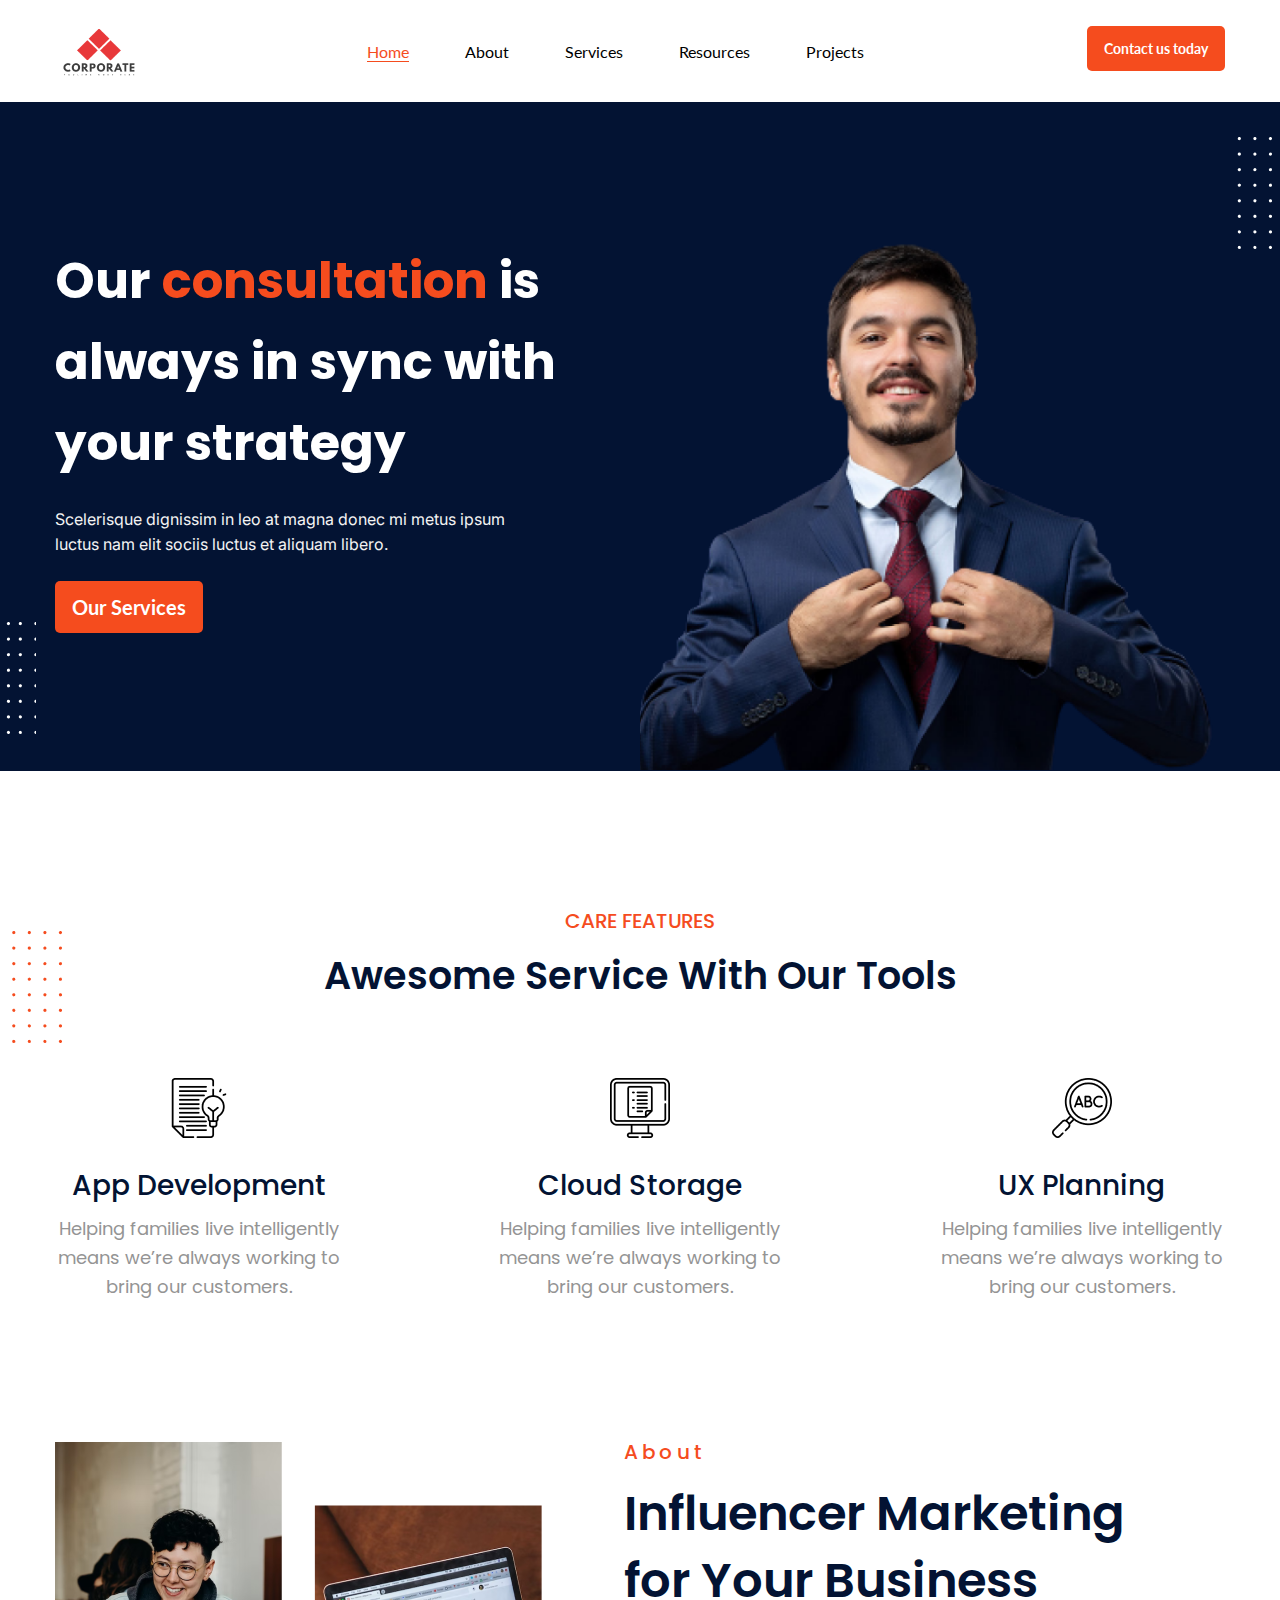
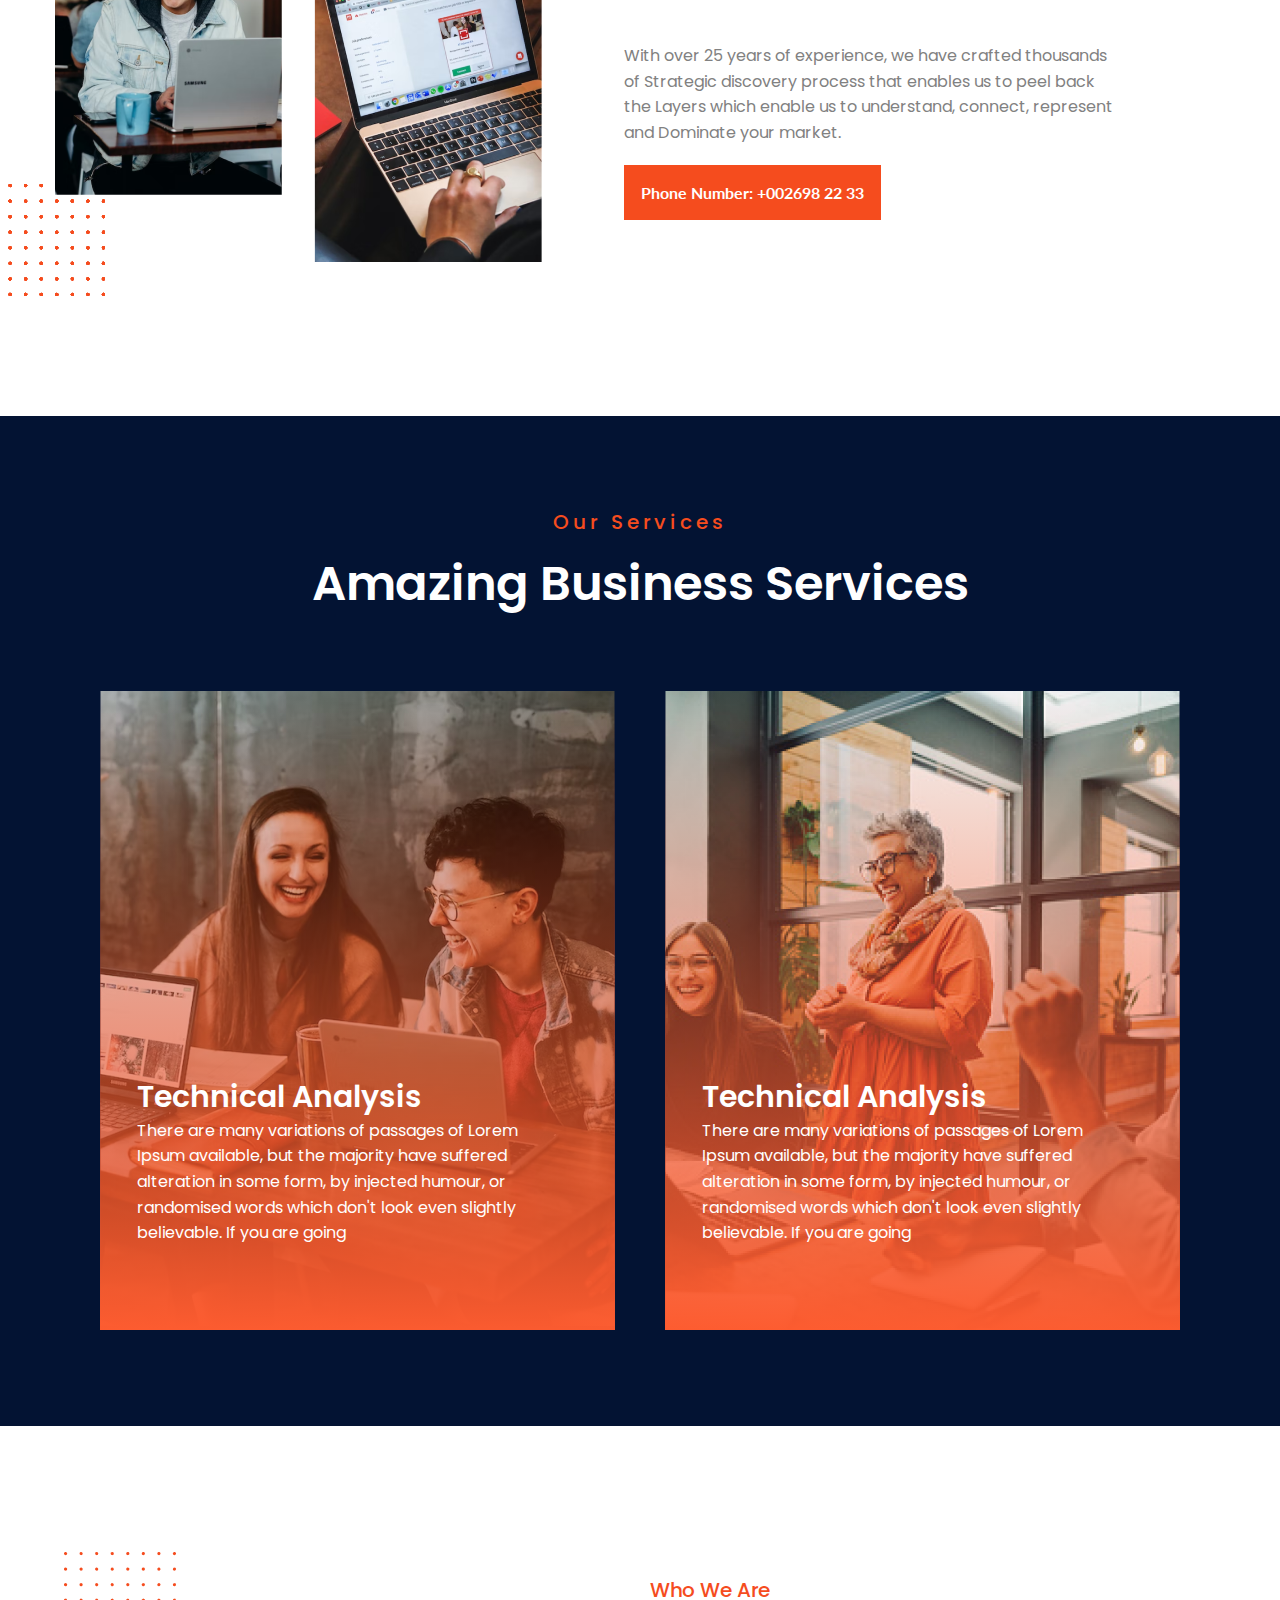
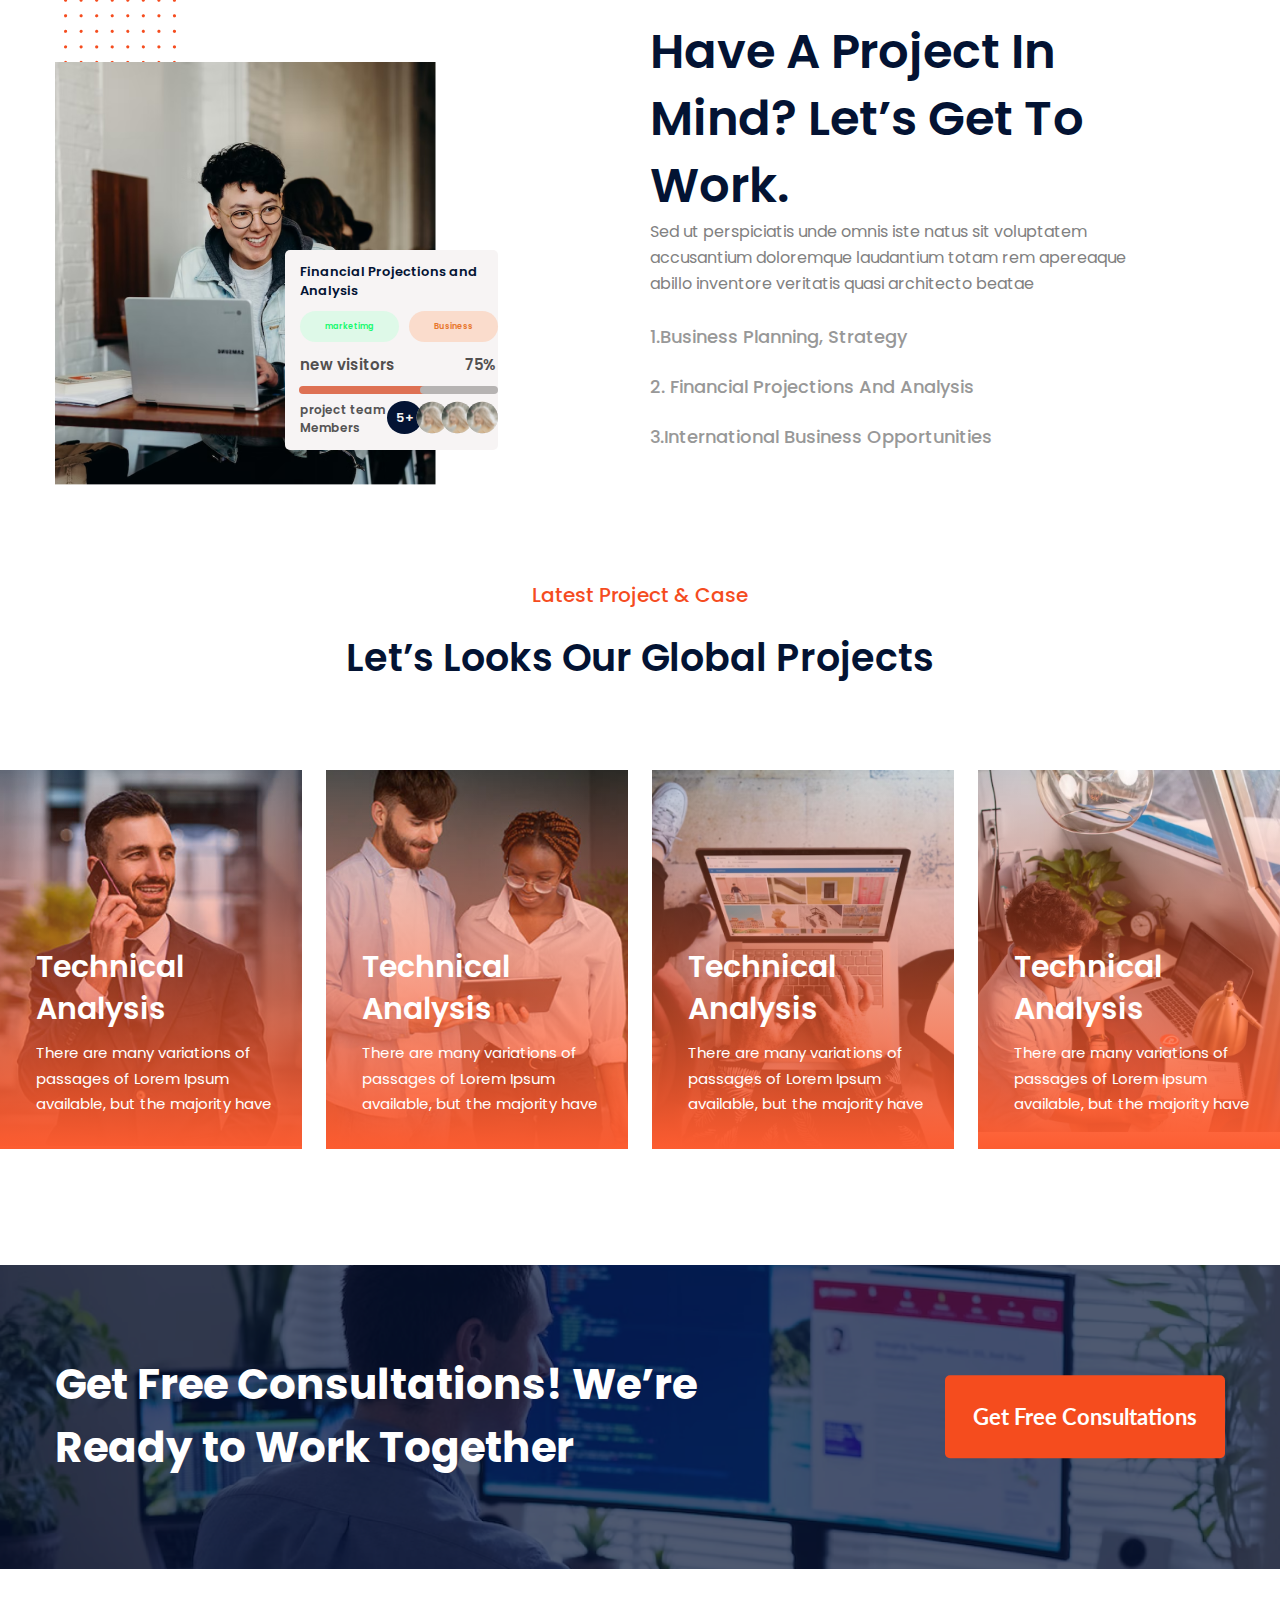
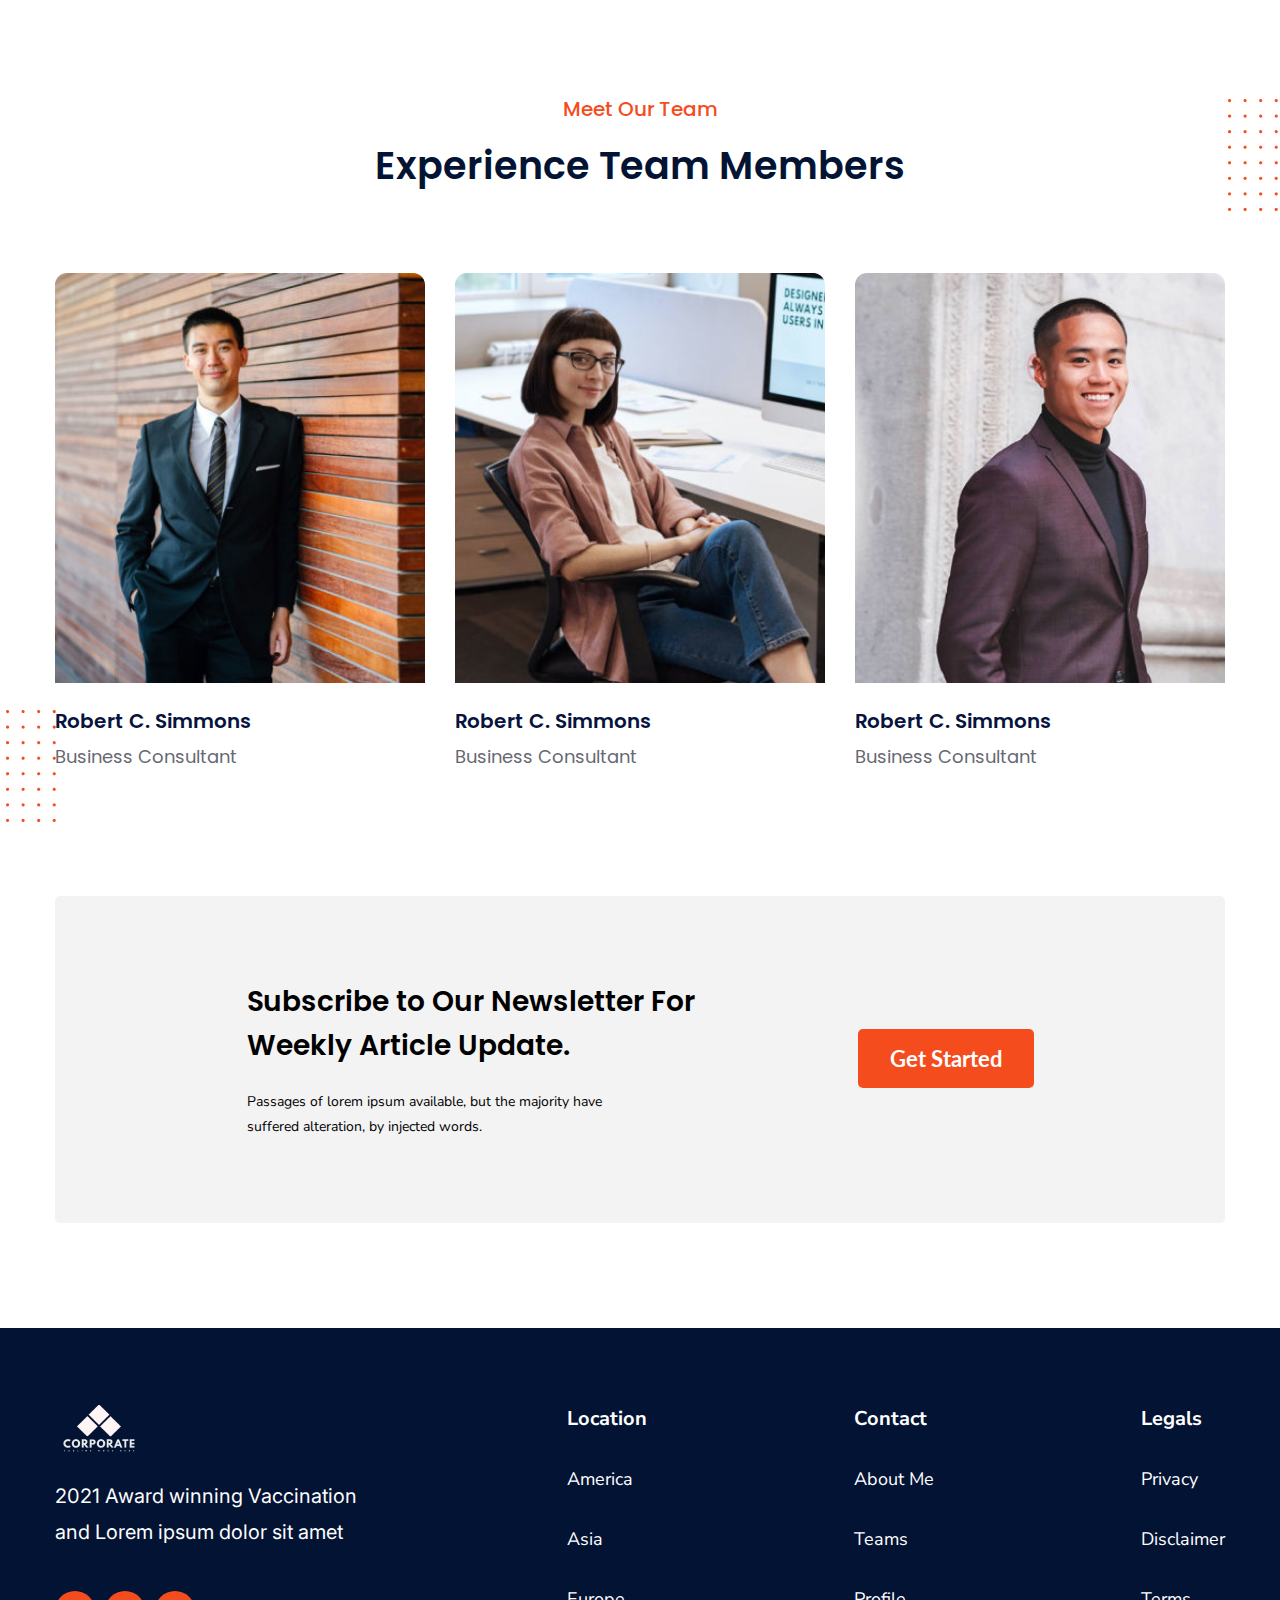
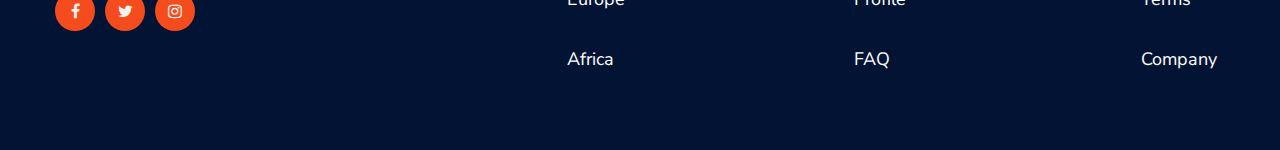
<file: index.html>
<!DOCTYPE html>
<html lang="en">

<head>
    <meta charset="UTF-8">
    <meta name="viewport" content="width=device-width, initial-scale=1.0">
    <title>we come to aspire</title>
    <link href="https://fonts.googleapis.com/css2?family=Inter:wght@400;500;600;700&family=Lato&family=Nunito+Sans:opsz,wght@6..12,300;6..12,400;6..12,700&display=swap" rel="stylesheet">

    <link rel="stylesheet" href="https://cdnjs.cloudflare.com/ajax/libs/font-awesome/4.7.0/css/font-awesome.min.css">
    <link
        href="https://fonts.googleapis.com/css2?family=Inter:wght@400;500;600&family=Poppins:ital,wght@0,400;0,500;0,700;1,600&family=Work+Sans:wght@400;500;600;700&display=swap"
        rel="stylesheet">
    <link href="https://fonts.googleapis.com/css2?family=Lato:wght@700&display=swap" rel="stylesheet">

    <link rel="stylesheet" href="css/style.css">
</head>

<body>
    <header id="header-main">
        <div class="container">
            <div class="header">
                <div class="logo">
                    <a href="#"> <img src="images/logo.png" alt=""></a>
                </div>
                <div class="menu">
                    <ul >
                        <li><a href="#" class="active">Home</a></li>
                        <li><a href="#">About</a></li>
                        <li><a href="#">Services</a></li>
                        <li><a href="#">Resources</a></li>
                        <li><a href="#">Projects</a></li>
                    </ul>
                    <button class="toggle-bar"><i class="fa fa-bars" aria-hidden="true"></i>
                    </button>
                </div>
                <div class="button">
                    <a href="#">Contact us today</a>
                </div>
            </div>
        </div>
    </header>
    <section id="banner-main">
            <div class="container">
                <div class="banner-content-main">
                    <div class="banner">
                        <div class="banner-text">
                            <h1>Our <span>consultation</span> is always in sync with your strategy</h1>
                            <p>Scelerisque dignissim in leo at magna donec mi metus ipsum luctus nam elit sociis luctus et
                                aliquam libero.</p>
                            <a href="#">Our Services</a>
                        </div>
                    </div>
                    <div class="banner-img">
                        <img src="images/banner.png">
                    </div>
                </div>
            </div>
    </section>
    <section id="care-main">
        <div class="container">
            <div class="care">
                <h6>CARE FEATURES</h6>
                <h4>Awesome Service With Our Tools</h4>
            </div>
            <div class="add">
                <div class="cloud">
                    <img src="images/image.png" alt="">
                    <h5>App Development</h5>
                    <p>Helping families live intelligently means we’re always working to bring our customers.</p>
                </div>
                <div class="cloud">
                    <img src="images/image1.png" alt="">
                    <h5>Cloud Storage</h5>
                    <p>Helping families live intelligently means we’re always working to bring our customers.</p>
                </div>
                <div class="cloud no">
                    <img src="images/image2.png" alt="">
                    <h5>UX Planning</h5>
                    <p>Helping families live intelligently means we’re always working to bring our customers.</p>
                </div>
            </div>
        </div>
    </section>
    <section id="about-main">
        <div class="container">
            <div class="about">
                <div class="about-img">
                    <img src="images/Rectangle.png" alt="">
                </div>
                <!-- <div class="layer">
                    <img src="images/Combined Shape.png" alt="">
                </div> -->
                <div class="bring">
                    <img src="images/Rectangle1.png" alt="">
                </div>
                <div class="about-text">
                    <h6>About</h6>
                    <h2>Influencer Marketing for Your Business</h2>
                    <p>With over 25 years of experience, we have crafted thousands of Strategic discovery process that
                        enables us to peel back the Layers which enable us to understand, connect, represent and
                        Dominate your market.</p>
                    <a href="#">Phone Number: +002698 22 33</a>
                </div>
            </div>
        </div>
    </section>
    <section id="Service-main">
        <div class="container">
            <div class="service">
                <h6>Our Services</h6>
                <h2>Amazing Business Services</h2>
            </div>
            <div class="ser">
                <div class="many">
                    <div class="anaysis">
                        <img src="images/Rectangle2.png" alt="">
                    </div>
                    <div class="look">
                        <h5>Technical Analysis</h5>
                        <p>There are many variations of passages of Lorem Ipsum available, but the majority have
                            suffered alteration in some form, by injected humour, or randomised words which don't look
                            even slightly believable. If you are going</p>
                    </div>

                </div>
                <div class="many">
                    <div class="anaysis">
                        <img src="images/Rectangle3.png" alt="">
                    </div>
                    <div class="look">
                        <h5>Technical Analysis</h5>
                        <p>There are many variations of passages of Lorem Ipsum available, but the majority have
                            suffered alteration in some form, by injected humour, or randomised words which don't look
                            even slightly believable. If you are going</p>
                    </div>

                </div>
            </div>
        </div>
    </section>
    <section id="project-main">
        <div class="container">
            <div class="project">
                <div class="min">
                    <img src="images/Image3.png" alt="">
                </div>
                <div class="markimg">
                    <h4>Financial Projections and Analysis</h4>
                    <ul>
                        <li><a href="#" class="mar">marketimg</a></li>
                        <li><a href="#">Business</a></li>
                    </ul>
                    <h5>new visitors <span>75%</span></h5>
                    <div class="new">

                    </div>
                    <div class="have">
                        <div class="open">
                            <h3>project team Members</h3>
                        </div>
                        <div class="totam">
                            <div class="totam-img">
                            <h4>5+</h4>
                            </div>
                            <div class="totam-img">
                                <img src="images/transaction-img1.svg" alt="">
                            </div>
                            <div class="totam-img">
                                <img src="images/transaction-img1.svg" alt="">
                            </div>
                            <div class="totam-img">
                                <img src="images/transaction-img1.svg" alt="">
                            </div>
                        </div>
                    </div>
                </div>
                <div class="mind">
                    <h6>Who We Are</h6>
                    <h3>Have A Project In Mind? Let’s Get To Work.</h3>
                    <p>Sed ut perspiciatis unde omnis iste natus sit voluptatem accusantium doloremque laudantium totam
                        rem apereaque abillo inventore veritatis quasi architecto beatae</p>
                  <ul>
                    <li><a href="#">1.Business Planning, Strategy</a></li>
                    <li><a href="#">2. Financial Projections And Analysis</a></li>
                    <li><a href="#">3.International Business Opportunities</a></li>
                  </ul>
                </div>
            </div>
        </div>
    </section> 
    <section id="latest-main">
       <!-- <div class="container"> -->
        <div class="latest">
            <h3>Latest Project & Case</h3>
            <h2>Let’s Looks Our Global Projects</h2>
        </div>
        <div class="Technical">
            <div class="tehni">
                <div class="lorem">
                    <img src="images/Rectangle4.png" alt="">
                </div>
                <div class="tehni-text">
                    <h4>Technical Analysis</h4>
                    <p>There are many variations of passages of Lorem Ipsum available, but the majority have</p>
                </div>
            </div>
            <div class="tehni">
                <div class="lorem">
                    <img src="images/Rectangle5.png" alt="">
                </div>
                <div class="tehni-text">
                    <h4>Technical Analysis</h4>
                    <p>There are many variations of passages of Lorem Ipsum available, but the majority have</p>
                </div>
            </div>
            <div class="tehni">
                <div class="lorem">
                    <img src="images/Rectangle6.png" alt="">
                </div>
                <div class="tehni-text">
                    <h4>Technical Analysis</h4>
                    <p>There are many variations of passages of Lorem Ipsum available, but the majority have</p>
                </div>
            </div>
            <div class="tehni">
                <div class="lorem">
                    <img src="images/Rectangle7.png" alt="">
                </div>
                <div class="tehni-text">
                    <h4>Technical Analysis</h4>
                    <p>There are many variations of passages of Lorem Ipsum available, but the majority have</p>
                </div>
            </div>
        </div>
       <!-- </div> -->
    </section>
    <section id="got-main">
        <div class="got-img">
        <img src="images/Rectangle8.png" alt="">
        </div>
        <div class="got-text">
            <div class="container">
                    <div class="man">
                       <div class="man-text">
                        <h3>Get Free Consultations! We’re Ready to Work Together</h3>
                       </div>
                        <div class="come">
                            <a href="#">Get Free Consultations</a>
                        </div>
                    </div>
                </div>
            </div>
        </div>
    </section>
    <section id="team-main">
        <div class="container">
            <div class="team">
                <h5>Meet Our Team</h5>
                <h4>Experience Team Members</h4>
            </div>
            <div class="robert">
                <div class="robert-img">
                  <div class="rober">
                    <img src="images/Image5.png" alt="">
                  </div>
                    <h6>Robert C. Simmons</h6>
                    <p>Business Consultant</p>
                </div>
                <div class="robert-img">
                   <div class="rober">
                    <img src="images/Image6.png" alt="">
                   </div>
                    <h6>Robert C. Simmons</h6>
                    <p>Business Consultant</p>
                </div>
                <div class="robert-img">
                 <div class="rober">
                    <img src="images/Image7.png" alt="">
                 </div>
                    <h6>Robert C. Simmons</h6>
                    <p>Business Consultant</p>
                </div>
            </div>
        </div>
    </section>
    <section id="weeks-main">
        <div class="container">
            <div class="weeks">
                <div class="week-text">
                    <h3>Subscribe to Our Newsletter For Weekly Article Update.</h3>
                    <p>Passages of lorem ipsum available, but the majority have suffered alteration, by injected words.
                    </p>
                </div>
                <div class="btn">
                    <a href="#">Get Started</a>
                </div>
            </div>
        </div>
    </section>
    <footer id="footer-main">
        <div class="container">
            <div class="footer">
                <div class="footer-text">
                    <img src="images/logo1.png" alt="">
                    <p>2021 Award winning Vaccination and Lorem ipsum dolor sit amet</p>
                    <ul>
                        <li><a href="#"><i class="fa fa-facebook" aria-hidden="true"></i> </a></li>
                        <li><a href="#"><i class="fa fa-twitter" aria-hidden="true"></i> </a></li>
                        <li><a href="#"><i class="fa fa-instagram" aria-hidden="true"></i></a></li>
                    </ul>
                </div>
                <div class="ass">
                    <h5>Location</h5>
                    <ul>
                        
                        <li><a href="#">America</a></li>
                        <li><a href="#">Asia</a></li>
                        <li><a href="#">Europe</a></li>
                        <li><a href="#">Africa</a></li>
                    </ul>
                </div>
                <div class="dolor">
                    <h5>Contact</h5>
                    <ul>                   
                        <li><a href="#">About Me</a></li>
                        <li><a href="#">Teams</a></li>
                        <li><a href="#">Profile</a></li>
                        <li><a href="#">FAQ</a></li>
                    </ul>
                </div>
                <div class="dolor">
                    <h5>Legals</h5>
                    <ul>
                        <li><a href="#">Privacy</a></li>
                        <li><a href="#">Disclaimer</a></li>
                        <li><a href="#">Terms</a></li>
                        <li><a href="#">Company</a></li>
                    </ul>
                </div>
            </div>
        </div>
    </footer>
    <script src="https://ajax.googleapis.com/ajax/libs/jquery/3.7.1/jquery.min.js"></script>
    <script>
        $(document).ready(function () {
            $(".toggle-bar").click(function(){
                $(".menu ul").slideToggle();
            });
   
        });
    </script>
</body>

</html>
</file>
<file: css/style.css>
body {
    padding: 0;
    margin: 0;
}

* {
    padding: 0;
    margin: 0;
    outline: none;
    text-decoration: none;
    border: none;
    list-style: none;
    box-sizing: border-box;
    vertical-align: top;
}

.container {
    width: 100%;
    max-width: 1200px;
    padding-left: 15px;
    padding-right: 15px;
    margin-left: auto;
    margin-right: auto;
}

#headert-main {
    width: 100%;
    background-color: white;
}

.header {
    width: 100%;
    display: flex;
    padding: 25px 0;
    align-items: center;
    justify-content: space-between;
}

.menu ul {
    display: flex;
    align-items: center;
    column-gap: 56px;
}

.menu ul li a {
    color: black;
    font-size: 16px;
    font-family: Lato;
    font-weight: 400;
}
.menu ul li a:hover{
    color: #F54C1E;
    transition: all ease 0.5s;
    border-bottom: solid 1px #F54C1E;
}
.menu .active{
    color: #F54C1E;
    transition: all ease 0.5s;
    border-bottom: solid 1px #F54C1E;
}
.menu .active:hover{
    color: black;
    transition: all ease 0.5s;
    border-bottom: solid 1px black;
}
.button a {
    background-color: #F54C1E;
    color: white;
    font-size: 14px;
    font-family: Lato;
    padding: 14px 17px;
    border-radius: 5px;
    font-weight: 700;
    line-height: 14px;
}
.button a:hover{
    background-color: #F4F3F3;
    color: #F54C1E;
    transition: all ease 0.5s;
}
.banner-img img {
    max-width: 660px;

    padding-top: 50px;
}
.banner{
    width: 50%;
}
.banner-img{
    width: 50%;
}
#banner-main {
    width: 100%;
    background-color: #031333;
    position: relative;
   
    height: 669px;
}

.banner-content-main{
    display: flex;
}
/* 
.banner-contect {
    position: absolute;
    top: 138px;
    left: 378px;
} */

.banner-text h1 {
    color: white;
    font-size: 58px;
    font-family: Poppins;
    font-weight: 700;
    padding-top: 138px;
    line-height: 81.20px;
    max-width: 564px;
}

.banner-text h1 span {
    color: #F54C1E;
    font-size: 58px;
    font-family: 'Poppins', sans-serif;
    font-weight: 700;
    line-height: 81.20px;
}

.banner-text p {
    color: #F4F3F3;
    font-size: 16px;
    font-family: 'Inter', sans-serif;
    font-weight: 400;
    max-width: 458px;
    line-height: 25.60px;
    padding: 23px 0 39px 0;
}

.banner-text a {
    border-radius: 5px;
    padding: 14px 17px;
    color: white;
    font-size: 20px;
    font-family: 'Lato', sans-serif;
/* margin-bottom: 138px; */
    font-weight: 700;
    line-height: 20px;
    background-color: #F54C1E;
}
.banner-text a:hover{
    color: #F54C1E;
    background-color: #F3F3F3;
    transition: all ease 0.5s;
}
#banner-main::after {
    content: '';
    position: absolute;
    width: 51px;
    height: 112px;
    background-image: url(../images/Dotted.png);
    top: 35px;
    right: 0;
}
#banner-main::before {
    content: '';
    position: absolute;
    width: 112px;
    height: 112px;
    background-image: url(../images/Dotted.png);
    bottom: 37px;
    left: -76px;
}
#care-main {
    width: 100%;
    padding: 140px 0;
    position: relative;
}

.care {
    width: 100%;
    text-align: center;
}

.care h6 {
    color: #F54C1E;
    font-size: 20px;
    font-family: 'Poppins', sans-serif;
    font-weight: 500;
    line-height: 20px;

}

.care h4 {

    color: #031333;
    font-size: 38px;
    font-family: 'Poppins', sans-serif;
    font-weight: 600;
    line-height: 53.20px;
    padding-top: 18px;
    padding-bottom: 76px;
}

.add {
    width: 100%;
    display: flex;
    justify-content: space-between;
}

.cloud {
    text-align: center;
}

.cloud h5 {
    color: #031333;
    font-size: 28px;
    font-family: 'Poppins', sans-serif;
    font-weight: 500;
    line-height: 28px;
    padding-top: 34px;
    padding-bottom: 15px;
}

.cloud p {
    font-family: 'Poppins', sans-serif;
    color: #949494;
    font-size: 18px;
    font-weight: 400;
    line-height: 28.80px;
    max-width: 287px;
}
#care-main::before{
    content: '';
    position: absolute;
    width: 112px;
    height: 112px;
    background-image: url(../images/Combined\ Shape.png);
  top: 160px;
    left:-50px;
}
#about-main {
    width: 100%;
    position: relative;
}

.about {
    width: 100%;
    display: flex;
    justify-content: space-between;
}

.bring img {
    padding-right: 50px;
    padding-top: 63px;
    padding-bottom: 154px;
}

.about-text {
    padding-right: 72px;
}

.about-text h6 {
    color: #F54C1E;
    font-size: 20px;
    font-family: 'Poppins', sans-serif;
    font-weight: 500;
    line-height: 20px;
    letter-spacing: 4.20px;
}

.about-text h2 {
    color: #031333;
    font-size: 48px;
    font-family: 'Poppins', sans-serif;
    font-weight: 600;
    line-height: 67.20px;
    padding-top: 18px;
    padding-bottom: 29px;
    max-width: 529px;
}

.about-text p {
    color: #818181;
    font-size: 16px;
    font-family: 'Poppins', sans-serif;
    font-weight: 400;
    line-height: 25.60px;
 margin-bottom: 40px;
max-width: 500px;

}

.about-text a {
    color: white;
    font-size: 16px;
    font-family: 'Lato', sans-serif;
    font-weight: 700;
    line-height: 16px;
    padding: 18px 17px;
    background-color: #F54C1E;
}
.about-text a:hover{
color: #F54C1E;
background-color:black;
transition: all ease 0.5s;
}

.layer {
    position: relative;
}

.layer img::after {
    content: "";
    position: absolute;
    top: 0;
    left: 0;
    width: 100%;
    height: 100%;
}
#about-main ::before {
    content: '';
    position: absolute;
    width: 112px;
    height: 112px;
    background-image: url(../images/Combined\ Shape.png);
    top: 342px;
    left: 333px;
    z-index: -111;
}
#Service-main {
    width: 100%;
    background-color: #031333;
    padding: 96px 0;
}

.service {
    width: 100%;
    text-align: center;
}

.service h6 {
    color: #F54C1E;
    font-size: 20px;
    font-family: 'Poppins', sans-serif;
    font-weight: 500;
    line-height: 20px;
    letter-spacing: 4.20px;
}

.service h2 {
    color: white;
    font-size: 48px;
    font-family: 'Poppins', sans-serif;
    font-weight: 600;
    line-height: 67.20px;
    padding-top: 18px;
    padding-bottom: 74px;
}

.ser {
    display: flex;
    max-width: 1080px;
    margin: 0 auto;
    justify-content: space-between;
}
.many {
    width: 50%;
    position: relative;
    max-width: 515px;
}
.anaysis {
    position: relative;
}
/* .anaysis img {
    background-color: #253;
} */
.anaysis img {
    display: block;
    width: 100%;
}
.anaysis img:hover{
    transition: all ease 0.5s;
    transform: scale(1);
    /* width: 100%; */
}

.anaysis::after {
    content: "";
    width: 100%;
    height: 100%;
    background: linear-gradient(1deg, #FD5C30 0%, rgba(0, 0, 0, 0) 100%);
    transition: all ease 0.5s;
    position: absolute;
    left: 0;
    bottom: 0;
}

.look {
    position: absolute;
    bottom:84px;
    left: 37px;
}

.look h5 {
    color: white;
    font-size: 30px;
    font-family: 'Poppins', sans-serif;
    font-weight: 600;
    line-height: 42px;
}

.look p {
    font-family: 'Poppins', sans-serif;
    color: white;
    font-size: 16px;
    font-weight: 400;
    max-width: 395px;
    line-height: 25.60px;
}

#project-main {
    /* padding-top: 126px; */
    padding-bottom: 100px;
    width: 100%;
    position: relative;
}

.project {
    width: 100%;
    display: flex;
    justify-content: space-between;
    position: relative;
}
.min img{
    margin-top: 234px;
}
.mind h6 {
    color: #F54C1E;
    font-size: 20px;
    font-family: 'Poppins', sans-serif;
    font-weight: 500;
    line-height: 20px;
    padding-top: 154px;
}

.mind h3 {
    color: #031333;
    font-size: 48px;
    font-family: 'Poppins', sans-serif;
    font-weight: 600;
    line-height: 67.20px;
    max-width: 438px;
    padding-top: 18px;
}

.mind p {
    color: #818181;
    font-size: 16px;
    font-family: 'Poppins', sans-serif;
    font-weight: 400;
    line-height: 25.60px;
 
    max-width: 500px;
}

/* .mind {
    padding-right:133px;

} */
.mind ul li{
    padding-top: 32px;
}
.mind ul li a{
    color: #989898;
    font-size: 18px;
    font-family: 'Poppins', sans-serif;
    font-weight: 500;
    line-height: 18px;
}

.main {
    position: absolute;
    top: 166px;
    left: 206px;
}
.mind{
    padding: 0 75px 0 0;
}
#project-main::before {
    content: '';
    position: absolute;
    width: 112px;
    height: 112px;
    background-image: url(../images/Combined\ Shape.png);
    top: 126px;
    left: 314px;
    /* z-index: -111; */
}

.min{
    position: relative;
}
.markimg {
    background-color: rgb(247, 244, 244);
    position: relative;
    padding: 12px 0px 30px 15px;
    border-radius: 5px;
}
.markimg {
    position: absolute;
    top: 424px;
    left: 230px;
    max-width: 213px;
    max-height: 200px;
}
.markimg h4 {
    color: #031333;
    font-size: 13px;
    font-family: 'Poppins', sans-serif;
    font-weight: 600;
    line-height: 19.2px;
    max-width: 195px;
    /* padding-bottom: 10px; */
}
.totam-img h4 {
    border-radius: 50%;
    height: 91%;
    background-color: #031333;
    width: 96%;
    color: #F4F3F3;
    padding: 7px 9px;
}
/* .totam-img img {
    width: auto;
    height: 100%;
} */
.totam-img {
    margin-left: -7px;
}
.totam-img img {
    width: 32px;
}
.markimg ul{
    display: flex;
    column-gap: 10px;
}
.markimg ul li a {
    color: rgb(232, 118, 42);
    font-size: 8px;
    font-family: 'Poppins', sans-serif;
    font-weight: 600;
    line-height: 53.20px;
    padding: 10px 25px;
    border-radius: 20px;
    background-color: rgb(250, 220, 204);
}
.markimg ul li a.mar {
    color: rgb(24 249 111);
    font-size: 8px;
    font-family: 'Poppins', sans-serif;
    font-weight: 600;
    line-height: 53.20px;
    padding: 10px 25px;
    border-radius: 20px;
    background-color: rgb(222 249 232);
}
.markimg h5{
        font-size: 15px;
        color: #524f4f;
        font-family: 'Poppins', sans-serif;
        font-weight: 600;
    
}
.markimg span{
padding-left: 66px;
    color: #524f4f;
    font-family: 'Poppins', sans-serif;
    font-weight: 600;

}
.open h3 {
    font-size:12px;
    color: #545353;
    font-family: 'Poppins', sans-serif;
    font-weight: 600;
    max-width: 142px;
}
.new::before {
    content: "";
    position: absolute;
    top: 136px;
    left: 14px;
    width: 10px;
    padding: 0px 61px;
    border-radius: 10px;
    height: 8px;
    background-color: #de7153;
}
.new::after {
    content: "";
    position: absolute;
    top: 136px;
    right: 0px;
    width: 10px;
    padding: 0px 34px;
    border-radius: 10px;
    height: 8px;
    background-color: #b6b3b2;
}
.have {
    width: 100%;
    display: flex;
    padding-top: 25px;
    justify-content: space-between;
}
.open{

}
.totam {
    display: flex;
    /* padding-right: 28px; */
}
#latest-main {
    width: 100%;
    padding-bottom: 116px;

}

.latest {
    width: 100%;
    text-align: center;
}

.latest h3 {
    color: #F54C1E;
    font-size: 20px;
    font-family: 'Poppins', sans-serif;
    font-weight: 500;
    line-height: 20px;
    padding-bottom: 26px;
}

.latest h2 {
    color: #031333;
    font-size: 38px;
    font-family: 'Poppins', sans-serif;
    font-weight: 600;
    line-height: 53.20px;
    padding-bottom: 86px;
}

.Technical {
    width: 100%;
    display: flex;
    justify-content: space-between;
    position: relative;
}

.tehni-text {
    width: 100%;
    position: absolute;
    bottom:32px;
    left:0;
}

.tehni-text h4 {
    color: white;
    font-size: 30px;
    font-family: 'Poppins', sans-serif;
    font-weight: 600;
    line-height: 42px;
    padding-bottom: 10px;
    padding-left: 36px;
}

.tehni-text p {
    color: white;
    font-size: 16px;
    font-family: 'Poppins', sans-serif;
    font-weight: 400;
    line-height: 25.60px;
    max-width: 340px;
    padding-left: 36px;
}

.tehni {
    width: calc(25% - 18px);
    /* display: flex;
    justify-content: space-between; */
    position: relative;
    
}

.lorem img{
    width: 100%;
}
.lorem img:hover{
    transition: all ease 0.5s;
    transform: scale(1);
    width: 100%;
}
#got-main {
    width: 100%;
    position: relative;
}

/* .got {
    width: 100%;
    position: relative;
} */

.got-img img {
    width: 100%;
}
.got-img{
    position: relative;
}
.got-img::after{
    content: "";
    position: absolute;
    top: 0;
    left: 0;
    width: 100%;
    height: 100%;
  background-color: rgba(3, 19, 51, 0.7);
}

.got-text {
    width: 100%;
    display: flex;
    justify-content: center;
    position: absolute;
    top: 50%;
    left: 0;
    transform: translateY(-50%);
}

.man {
display: flex;
align-items: center;
/* flex-wrap: wrap; */
justify-content: space-between;
}
.man-text h3{
    color: white;
font-size: 42px;
font-family: 'Poppins', sans-serif;
font-weight: 700;
line-height: 62.79px;
max-width: 662px;
}
.come a{
    color: white;
font-size: 22px;
font-family: 'Lato', sans-serif;
font-weight: 700;
line-height: 22px;
border-radius: 5px;
padding: 28px 28px;
margin-left: 198px;
background-color: #F54C1E;
}
.come a:hover{
    color: #FD5C30;
    transition: all ease 0.5s;
    background-color: #FDFDFD;
}

/* .anaysis::after {
    content: "";
    width:88%;
    height: 100%;
    background: linear-gradient(1deg, #FD5C30 0%, rgba(0, 0, 0, 0) 100%);
 position: absolute;
 left: 0;
} */
.lorem::after{
    content: "";
    width:100%;
    height: 100%;
    background: linear-gradient(1deg, #FD5C30 0%, rgba(0, 0, 0, 0) 100%);
 position: absolute;
 left: 0;
 transition: all ease 0.5s;
}

#team-main{
    width: 100%;
    padding-top: 130px;
    position: relative;
}
.team{
text-align: center;
}
.team h5{
    color: #F54C1E;
    font-size: 20px;
    font-family: 'Poppins', sans-serif;
    font-weight: 500;
    line-height: 20px;
    padding-bottom: 20px;
}
.team h4{
    color: #031333;
    font-size: 38px;
    font-family: 'Poppins', sans-serif;
    font-weight: 600;
    line-height: 53.20px;
    padding-bottom: 80px;
}
.robert{
    width: 100%;
    display: flex;
    justify-content: space-between;
}
.rober{
        overflow: hidden;
        visibility: visible;
        display: flex;
}
.robert-img img{
    transition: all ease 0.5s;

    
}
.robert-img img:hover{
    transform: scale(1.2);

}
.robert-img h6{
    color: #071440;
    font-size: 20px;
    font-family: 'Poppins', sans-serif;
    font-weight: 600;
    line-height: 24px;
    padding-top: 26px;
    padding-bottom: 15px;
}
.robert-img p{
    font-family: 'Poppins', sans-serif;
    color: #676972;
font-size: 18px;
font-weight: 400;
line-height: 18px;
}
#team-main::before {
    content: '';
    position: absolute;
    width: 62px;
    height: 112px;
    background-image: url(../images/Combined\ Shape.png);
    bottom: -56px;
    left: 6px;
   
}
#team-main::after {
    content: '';
    position: absolute;
    width: 52px;
    height: 112px;
    background-image: url(../images/Combined\ Shape.png);
    top: 130px;
    right: 0;
   
}
#weeks-main{
    width:100%;
    padding: 130px 0 105px 0;
}
.weeks{
width: 100%;
display: flex;
justify-content: space-between;
align-items: center;
background-color: #F3F3F3;
border-radius:5px;
justify-content: center;
}
.week-text {
padding: 84px 0;
padding-right: 160px;
}
.week-text h3{
    font-family: 'Poppins', sans-serif;
    color: black;
    font-size: 28px;
    font-weight: 600;
    line-height: 44.66px;
    max-width: 451px;
    padding-bottom: 20px;
}
.week-text p{
    font-family: 'Poppins', sans-serif;
    color: black;
font-size: 14px;
font-family: 'Nunito Sans', sans-serif;
font-weight: 400;
max-width: 369px;
line-height: 25.20px;

}
.btn a{
    color: white;
font-size: 22px;
font-family: 'Lato', sans-serif;
font-weight: 700;
line-height: 22px;
background-color: #F54C1E;
padding: 16px 32px;
border-radius: 5px;
}
.btn a:hover{
    color: #F54C1E;
    transition: all ease 0.5s;
    background-color: #FDFDFD;
}

#footer-main{
    width: 100%;
    background-color: #031333;
    padding: 73px 0 73px 0;
}
.footer{
    width: 100%;
    display: flex;
    justify-content: space-between;
}
.footer-text p{
    color: #FDFDFD;
font-size: 20px;
font-family: 'Inter', sans-serif;
font-weight: 400;
max-width: 305px;
line-height: 36px;
padding-top: 25px;
padding-bottom: 41px;
}
.footer-text ul{
display: flex;
column-gap: 10px;
}
/* .footer-text ul li{
padding-top: 30px;
} */
/* .footer-text ul li a i {
    color: #F3F3F3;
    background-color: #F54C1E;
    border-radius: 50%;
    padding: 12px 14px;
} */
.footer-text ul li a {
    display: inline-block;
    width: 40px;
    height: 40px;
}
.footer-text ul li a i {
    color: #F3F3F3;
    background-color: #F54C1E;
    border-radius: 50%;
    padding: 0;
    width: 100%;
    height: 100%;
    display: flex;
    justify-content: center;
    align-items: center;
}
.footer-text ul li a i:hover{
    color: #F54C1E;
    transition: all ease 0.5s;
    background-color: #FDFDFD;
}
.got-img img{
    width: 100%;
}
.dolor h5{
    color: white;
font-size: 20px;
font-family: 'Nunito Sans', sans-serif;

font-weight: 700;
line-height: 36px;
}
.dolor ul li{
    padding-top: 24px;
}
.dolor ul li a{
    color: white;
    font-size: 18px;
    font-family: 'Nunito Sans', sans-serif;
    font-weight: 400;
    line-height: 32.40px;
line-height: 36px;
}
.dolor ul li a:hover{
    transition: all ease 0.5s;
    color: #F54C1E;
}

.ass h5{
    color: white;
font-size: 20px;
font-family: 'Nunito Sans', sans-serif;
font-weight: 700;
line-height: 36px;
}
.ass ul li{
    padding-top: 24px;
}
.ass ul li a{
    color: white;
    font-size: 18px;
    font-family: 'Nunito Sans', sans-serif;
    font-weight: 400;
    line-height: 32.40px;
line-height: 36px;
}
.ass ul li a:hover{
    transition: all ease 0.5s;
    color: #F54C1E;
}

@media screen and (max-width:1599px){
 
    #project-main::before {
        left: 64px;
    }
    #about-main ::before {
        left: 82px;
      
    }
  
}
@media screen and (max-width:1399px){
    #about-main ::before {
        left: -7px;
    }
   */
    .tehni-text h4 {
        font-size: 20px;
        line-height: 23px;
      
    }
    .tehni-text p {
        font-size: 15px;
    }
    .banner-text h1 {
        font-size: 50px;
    }
    .banner-text h1 span {
        font-size: 50px;
    }
    .many {
        width: calc(50% - 25px);
    }
    .robert-img {
        width: calc(33.33% - 20px);
    }
    .banner-img img {
        max-width: 574px;
        padding-top: 135px;
    }
}
@media screen and (max-width:1199px){
    .banner-img img {
        max-width: 480px;
        padding-top: 220px;
    }
    .tehni-text p {
        font-size: 12px;
    }
  
    .man a {
        font-size: 20px;
        margin-left: 35px;
    }
    #care-main {
        padding: 69px 0;
    }
    .care h4 {
        padding-bottom: 40px;
    }
    .bring img {
        padding-right: 46px;
        padding-left: 20px;
   
    }
    .about-text h2 {
        font-size: 36px;
        line-height: 52.2px;
        padding-top: 18px;
        padding-bottom: 13px;
    }
    .about-text p {
        font-size: 13px;
        margin-bottom: 34px;
        max-width: 500px;
    }
    #Service-main {
        padding: 40px 0;
    }
    .service h2 {
        font-size: 37px;
        padding-bottom: 29px;
    }
    .mind h3 {
        font-size: 36px;
        line-height: 53.2px;
    }
    .mind {
        padding: 0 0 0 0;
    }
}
@media screen and (max-width:1023px){
.banner-text h1 {
    line-height: 37.2px;
    font-size: 31px;
    padding-top: 109px;
}
.banner-text h1 span {
    font-size: 31px;
    line-height: 37.2px;
}
.banner-img img {
    padding-top:49px;

}
/* .banner-text {
    padding-left: 68px;
} */
#banner-main {
    height: 497px;
}
#care-main {
    padding: 35px 0 80px 0;
}
#care-main::before {
    top: 70px;
}
.about-text {
    padding-right: 0px;
}
.about-text p {
    font-size: 14px;
    max-width: 535px;
}
.about-text h2 {
    font-size: 37px;
    line-height: 52.2px;
    padding-bottom: 12px;
}
.bring img {
    padding-right: 66px;
    padding-left: 24px;
}
.many {
    width: calc(50% - 25px);
}
.robert-img {
    width: calc(33.33% - 20px);
}
.mind {
    padding: 0 0 0 0;
}
.min {
    width: calc(50% - 20px);
}
.mind h3 {
    font-size: 35px;
    line-height: 50.2px;
    padding-bottom: 10px;
}
.latest h2 {
    padding-bottom: 41px;
}
#team-main {
    padding-top: 51px;
}
.team h4 {
    padding-bottom: 46px;
}
.care h4 {
    font-size: 33px;
    line-height:48.20px;

}
#team-main::after {
    top: 33px;
}
#team-main::before {
    bottom: -117px;
}


}
@media screen and (max-width:991px){
    .banner-img img {
        padding-top: 125px;
        max-width: 401px;
    }
    .about-text h2 {
        font-size: 23px;
        line-height: 36.2px;
        padding-bottom: 12px;
    }
    .about-text p {
        font-size: 11px;
        max-width: 535px;
    }
    .project {
        flex-wrap: wrap;
    
    }
   
    .min {
        width: 100%;
    }
    #project-main::before {
        top: 22px;
    }
    .min img {
        margin-top: 65px;
        /* margin-left: 60px; */
    }
    .markimg {
        position: absolute;
        top: 253px;
        left: 290px;
        max-width: 213px;
        max-height: 200px;
    }
    .mind h6 {
        padding-top: 52px;
    }
    .tehni {
      
        width: calc(50% - 12px);
        margin-top: 20px;
    }
    .Technical {
        flex-wrap: wrap;
    }
    .lorem img {
        width: 100%;
        max-height: 500px;
    }
    .tehni-text h4 {
        font-size: 30px;
        line-height: 35px;
    }
    .tehni-text p {
        font-size: 16px;
    }
    .man-text h3 {
        font-size: 37px;
        line-height: 50.79px;
        max-width: 662px;
    }
    .man-text {
        width: 60%;
    }

}
.toggle-bar{
    display: none;
}
.robert-img img {
    transition: all ease 0.5s;
    width: 100%;
}
@media screen and (max-width:839px){
    .banner-img img {
        padding-top: 146px;
        max-width: 372px;
    }
    .menu ul {
        display: flex;
        align-items: center;
        column-gap: 19px;
    }
    .cloud h5 {
        font-size: 22px;
    }
    .care h4 {
        font-size: 23px;
        padding-top: 4px;
        padding-bottom: 36px;
    }
    .about {
        flex-wrap: wrap;
        width: 100%;
        display: flex;
        justify-content: space-between;
    }
    .bring img {
        padding-right: 248px;
        padding-left: 24px;
        padding-bottom: 50px;
    }
    .about-text {
        margin-bottom: 40px;
    }
    .man a {
        font-size: 18px;
        margin-left: 0px;
    }
    .got-img img {
        width: 100%;
        height: 235px;
    }
    .man-text {
        width:100%;
    }
    
    #project-main::before {
        top: 30px;
    }
    .min img {
        margin-top: 49px;
    }
    .project {
        column-gap: 111px;
    }
    .markimg {
        top: 239px;
    }
    /* .mind h6 {
        padding-top: 49px;
        line-height: 10px;
    }
    .mind h3 {
        font-size: 23px;
        line-height: 35.2px;
        padding-bottom: 10px;
    }
    .mind p {
        font-size: 13px;
    }
    .mind ul li {
        padding-top: 21px;
    }
    .mind ul li a {
        font-size: 14px;
        line-height: 2px;
    } */
    #project-main {
        padding-bottom: 37px;
    }
    .latest h3 {
        padding-bottom: 5px;
    }
    .latest h2 {
        padding-bottom: 25px;
    }

    
  .tehni-text p {
    line-height: 25.6px;
}
    #latest-main {
        padding-bottom: 39px;
    }
    .man h3 {
        font-size: 35px;
        line-height: 47.79px;
        padding-bottom: 40px;
    }
    .week-text {
        width: 70%;
    }
    .week-text h3 {
        font-size: 24px;
        line-height: 39.66px;
    }
    .week-text {
        padding: 40px 0;
        padding-right: 160px;
    }
    .ass ul li {
        padding-top: 12px;
    }
    .dolor ul li {
        padding-top: 12px;
    }
    #weeks-main {
        width: 100%;
        padding: 50px 0 50px 0;
    }
    #footer-main {
        width: 100%;
        background-color: #031333;
        padding: 45px 0 45px 0;
    }
    .footer-text p {
        font-size: 18px;
        line-height: 31px;
    }
    .about-text {
        padding-right: 0px;
        width: 100%;
        text-align: center;
        flex-direction: column;
        display: flex;
        align-items: center;
    }
    .about-img img{
        display: none;
    }
    .bring img {

        display: none;
    }
    .about-text h6 {
        font-size: 28px;
    }
    .about-text p {
        font-size: 16px;
        max-width: 535px;
    }
    .about-text h2 {
        font-size: 26px;
        line-height: 43.2px;
        padding-bottom: 7px;
    }
    .man {
        flex-wrap: wrap;
    }
}
@media screen and (max-width:767px){
    .look h5 {
        font-size: 28px;
        line-height: 42px;
    }
    .banner-img img {
        padding-top: 28px;
        max-width: 547px;
    }
    .come {
        margin-top: 24px;
    }
    .about-text h6 {
        font-size: 28px;
    }
    .about-text p {
        font-size: 16px;
        max-width: 535px;
    }
    .about-text h2 {
        font-size: 26px;
        line-height: 43.2px;
        padding-bottom: 7px;
    }
    #care-main {
        padding: 35px 0 43px 0;
    }
    .about-text {
        margin-bottom: 10px;
    }
    /* .man {
        display: flex;
        flex-direction: column;
        flex-wrap: wrap;
        justify-items: center;
    } */
    .button a{
        display: none;
    }
    .toggle-bar {
        display: block;
        font-size: 40px;
        color: #E36024;
        background: none;
        position: absolute;
        right:37px;
        top: 37px;
    }
    .menu ul {
        display: none;
        width: 100%;
        background-color: aqua;
        position: absolute;
        top: 102px;
        left: 0;
        z-index: 1;
    }
    .menu ul li {
        padding-top: 7px;
        margin-bottom: 21px;
    }
    .menu ul li a {
        font-size: 21px;
        margin: 0 20px;
        margin-bottom: 10px;
    }
    .banner-text h1 {
        line-height: 42.2px;
        font-size: 26px;
        padding-top: 64px;
        max-width: 398px;
    }
    
    .banner-text h1 span {
        font-size: 26px;
        line-height: 42.2px;
    }
    .banner-text p {
        max-width: 442px;
    }
    /* .banner-text a {
        margin-right:100px;
    } */
    /* .banner-img {
        width: 100%;
    } */
    .banner {
        width: 100%;
        text-align: center;
    }
  
#banner-main {
    height: 850px;
}
.care h4 {
    font-size: 25px;
    line-height: 48.20px;
    padding-bottom: 30px;
}
.project {
    display: block;
}
/* .min {
    margin-left: 40px;
} */
/* .mind{
    margin-left: 50px;
} */
.mind h6 {
    padding-top: 31px;
}
.cloud {
    text-align: center;
    width: 50%;
    display: flex;
    flex-direction: column;
    flex-wrap: wrap;
    align-items: center;
}
.add{
    width: 100%;
    display: flex;
    flex-wrap: wrap;
    justify-content: space-between;
}
.about {
    width: 100%;
    display: flex;
    flex-wrap: wrap;
    justify-content: space-between;
}
#about-main ::before {
    top: -108px;
left: -34px;
}
.no {
    text-align: center;
    margin: 0 112px;
    width: 100%;
    padding-top: 35px;
}.Technical {
    width: 100%;
    display: flex;
    flex-wrap: wrap;
    justify-content: space-between;
    position: relative;
}.tehni {
    width: calc(50% - 12px);
    margin-top: 20px;
}
.man h3 {
    font-size: 21px;
    line-height: 35.79px;
}
.man a {
    padding: 15px 22px;
    margin-top: 10px;
}
.man h3 {
    font-size: 30px;
    line-height: 47.79px;
    padding-bottom: 10px;
}
.man-text {
    width: 100%;
}
.robert {
    width: 100%;
    display: flex;
    flex-wrap: wrap;
    justify-content: space-between;
}
.robert-img {
    width: calc(50% - 15px);
}
.robert-img img {
    transition: all ease 0.5s;
    width: 100%;
    position: relative;
}
.robert-img p {
    padding-bottom: 30px;
}
.week-text {
    padding: 23px 23px;
}
.weeks {
    width: 100%;
    display: flex;
    justify-content: space-between;
    align-items: center;
    background-color: #F3F3F3;
    flex-wrap: wrap;
    border-radius: 5px;
    text-align: center;
    justify-content: center;
}
.btn {
    margin-bottom: 40px;
}
.bring img {
    padding-bottom: 0px;
}
#Service-main {
    margin-top: 41px;
        padding: 43px 0;
    }
    .cloud h5 {
        font-size: 23px;
    }
    .cloud p {
        font-size: 16px;
       
    }
    .about-text h6 {
        font-size: 28px;
    }
    .about-text p {
        font-size: 16px;
        max-width: 535px;
        line-height: 27px;
margin-bottom: 15px;
    }
    .about-text h2 {
        font-size: 26px;
        line-height: 43.2px;
        padding-bottom: 7px;
    }
    .about-text {
        margin-bottom: 10px;
    }
    .service h2 {
        font-size: 28px;
        padding-top: 3px;
        padding-bottom: 20px;
    }
  
    .look h5 {
        font-size: 25px;
        line-height: 42px;
    }
    .look p {
        font-size: 16px;
        line-height: 20.6px;
    }
    #project-main::before {
        left: 9px;
        top: 52px;
    }
    .min img {
        margin-top: 40px;
    }
    .markimg {
        top: 221px;
        left: 331px;
    }
    /* .mind h3 {
        font-size: 28px;
        line-height: 41.2px;
        padding-bottom: 10px;
    }
    .mind p {
        font-size: 14px;
        line-height: 23.6px;
            max-width: 369px;
    }
    .mind ul li {
        padding-top: 17px;
    }
    .mind ul li a {
        font-size: 12px;
        line-height: 7px;
    } */
    #project-main {
        padding-bottom: 30px;
    }
    .latest h2 {
        padding-bottom:0px;
        font-size: 25px;
        line-height: 30px;
    }
    .latest h3 {
        padding-bottom: 11px;
    }
    #latest-main {
        padding-bottom: 36px;
    }
    .week-text p {
        font-size: 13px;
        max-width: 434px;
        line-height: 25.20px;
    }
    .week-text h3 {
        font-family: 'Poppins', sans-serif;
        color: black;
        font-size: 22px;
        font-family: Poppins;
        font-weight: 600;
        line-height: 36.66px;
        max-width: 451px;
    }
    .btn a {
        font-size: 15px;
    }
    .footer {
        width: 100%;
        flex-wrap: wrap;
        display: flex;
        text-align: center;
        justify-content: space-between;
    }
    .footer-text ul {
        justify-content: center;
        display: flex;
        column-gap: 10px;
    }
    .dolor {
        width: 50%;
        padding-left: 85px;
        padding-top: 40px;
    }
    .dolor ul li{
        padding-top: 0px;
    }
    .ass{
        width: 50%;
        padding-left: 85px;

    }
    .ass ul li {
        padding-top: 8px;
    }
    .footer-text {
        width: 50%;
        padding-left: 85px;
    }
    /* .dolor.ass{
        padding-left: 46px;
    } */
    #footer-main {
        padding: 35px 0 35px 0;
    }
    .footer-text p {
        font-size: 16px;
        line-height: 29px;
        padding-bottom: 20px;
    }
   
    .banner-text {
    /* padding-left: 68px; */
    text-align: center;
    display: flex;
    flex-direction: column;
    align-items: center;
    justify-content: center;
}
.tehni-text h4 {
    font-size: 24px;
    line-height: 40px;
}
.tehni-text p {
    font-size: 15px;
}

.banner-img {
    width: 100%;
    display: flex;
    justify-content: center;
}
.banner-img {
    width: 100%;
    display: flex;
    justify-content: center;
}
.banner-content-main {
    display: flex;
    flex-direction: column;
}
.many {
    width: 100%;
    margin-bottom: 30px;
}
.ser {
    flex-wrap: wrap;
    display: flex;
    justify-content: center;
}
.btn {
    width: 100%;
}
.week-text {
    width: 100%;
    display: flex;
    flex-direction: column;
    align-items: center;
}

}
@media screen and (max-width:575px){
    .lorem img {
        width: 100%;
        height: 300px;
        object-fit: cover;
        object-position: top;
    }
    .robert-img img  {
        width: 100%;
        height:250px;
        object-fit: cover;
        object-position: top;
    }
    .markimg {
        display: none;
    }
    .about-text h6 {
        font-size: 28px;
    }
    .about-text p {
        font-size: 16px;
        max-width: 535px;
        line-height: 27px;
margin-bottom: 15px;
    }
    .about-text h2 {
        font-size: 26px;
        line-height: 43.2px;
        padding-bottom: 7px;
    }
    .about-text {
        margin-bottom: 10px;
    }
    #care-main {
        padding: 35px 0 43px 0;
    }
    
    .banner-img img {
        padding-top: 17px;
        max-width: 345px;
    }
    #banner-main {
        height: 537px;
    }
    .min img {
        margin-top: 36px;
        max-width: 245px;
    }
    .got-img img {
        width: 100%;
        height: 165px;
    }
    .banner-text a {
        margin-right:0px;
        font-size: 14px;
    }
    .banner-text {
        padding-left: 0px;
    }
    .banner-content-main {
        display: block;
        text-align: center;
    }
    .banner-text h1 span {
        font-size: 20px;
        line-height: 29.2px;
    }
    .banner-text h1 {
        line-height: 29.2px;
        font-size: 20px;
        padding-top: 16px;
        max-width: 363px;
    }
    .banner-text p {
        font-size: 12px;
        line-height: 25.60px;
        padding: 10px 0 10px 0;
        max-width: 379px;
    }
    #care-main {
        padding: 23px 0 0 0;
    }
    #about-main ::before {
        top: -8px;
        left: -34px;
    }
    .care h4 {
        font-size: 18px;
        line-height: 24.2px;
        padding-bottom: 20px;
    }
    .cloud {
        text-align: center;
        width: 100%;
        display: flex;
        flex-direction: column;
        flex-wrap: wrap;
        align-items: center;
    }
    .cloud h5 {
        font-size: 18px;
        padding-top: 15px;
        padding-bottom: 5px;
    }
    .cloud p {
        font-size: 11px;
        line-height: 20px;
        padding-bottom: 20px;
    }
    .no {
        text-align: center;
        margin: 0 0px;
        padding-top: 0px;
    }
    .bring img {
        padding-right: 32px;
        padding-top: 20px;
        padding-left: 0;
    }
    .about-text {
        margin-bottom: -7px;
        padding-top: 20px;
    }
    /* .about-text h2 {
        font-size: 16px;
        line-height: 32.2px;
        padding-bottom: 1px;
        padding-top: 0;
    }
    .about-text p {
        font-size: 9px;
        max-width: 433px;
        line-height: 15px;
    } */
    .service h6 {
     font-size: 15px;
        line-height: 6px;
    }
    .service h2 {
        font-size: 18px;
        padding-top: 0px;
        padding-bottom: 0px;
    }
    .ser {
        display: flex;
        max-width: 1080px;
        margin: 0 auto;
        flex-wrap: wrap;
        justify-content: space-between;
    }
    .many {
        width: 100%;
        margin-bottom: 30px;
    }
  
    .anaysis img {
    display: block;
    width: 100%;
    height: 300px;
    object-fit: cover;
    object-position: top;
}
    .look h5 {
        font-size: 28px;
        line-height: 42px;
    }
    .look p {
        font-size: 14px;
        line-height: 20.6px;
    }
    .look {
        bottom: 41px;
    }
    .mind h3 {
        font-size: 23px;
        line-height: 33.2px;
        padding-bottom: 10px;
        padding-top: 10px;
    }
    .mind ul li a {
        font-size: 15px;
    }
    .mind p {
        font-size: 14px;
    }
    .mind ul li {
        padding-top: 20px;
    }
    .latest h2 {
        padding-bottom: 0px;
        font-size: 21px;
        line-height: 30px;
    }
    .tehni {
        width: 100%;
    }
    .tehni-text h4 {
        font-size: 28px;
        line-height: 23px;
    }
    .tehni-text p {
        font-size: 17px;
    }
    .man a {
        font-size: 18px;
        padding: 14px 16px;
        margin-top: 14px;
        line-height: 10px;
    }
    .robert-img h6 {
        font-size:20px;
        padding-top: 11px;
        padding-bottom: 6px;
    }
    .robert-img p {
        padding-bottom: 17px;
    }
    .man h3 {
        font-size: 20px;
        line-height: 30.79px;
        padding-bottom: 10px;
    }
    #team-main {
        padding-top: 33px;
    }
    .team h5 {
        padding-bottom: 10px;
    }.team h4 {
        font-size: 23px;
        line-height: 37.2px;
        padding-bottom: 20px;
    }
    .toggle-bar {
        font-size: 42px;
    }
    .robert-img {
        width: 100%;
    }
    #team-main::before {
        bottom: 0px;
    }
    #weeks-main {
        width: 100%;
        padding: 28px 0 32px 0;
    }
    .footer-text {
        width: 100%;
        padding-left: 0;
        text-align: center;
        flex-direction: column;
        display: flex;
        align-items: center;
    }
    .ass {
        width: 100%;
        padding-top: 26px;
        padding-left: 0;
    }
    .dolor {
        width:100%;
        padding-left: 0px;
        padding-top: 47px;
    }
    .ass ul li {
        padding-top: 0px;
    }
    .dolor ul li {
        padding-top: 0px;
    }
    .dolor {
        width: 100%;
        padding-left: 0px;
        padding-top: 40px;
    }
}
</file>
